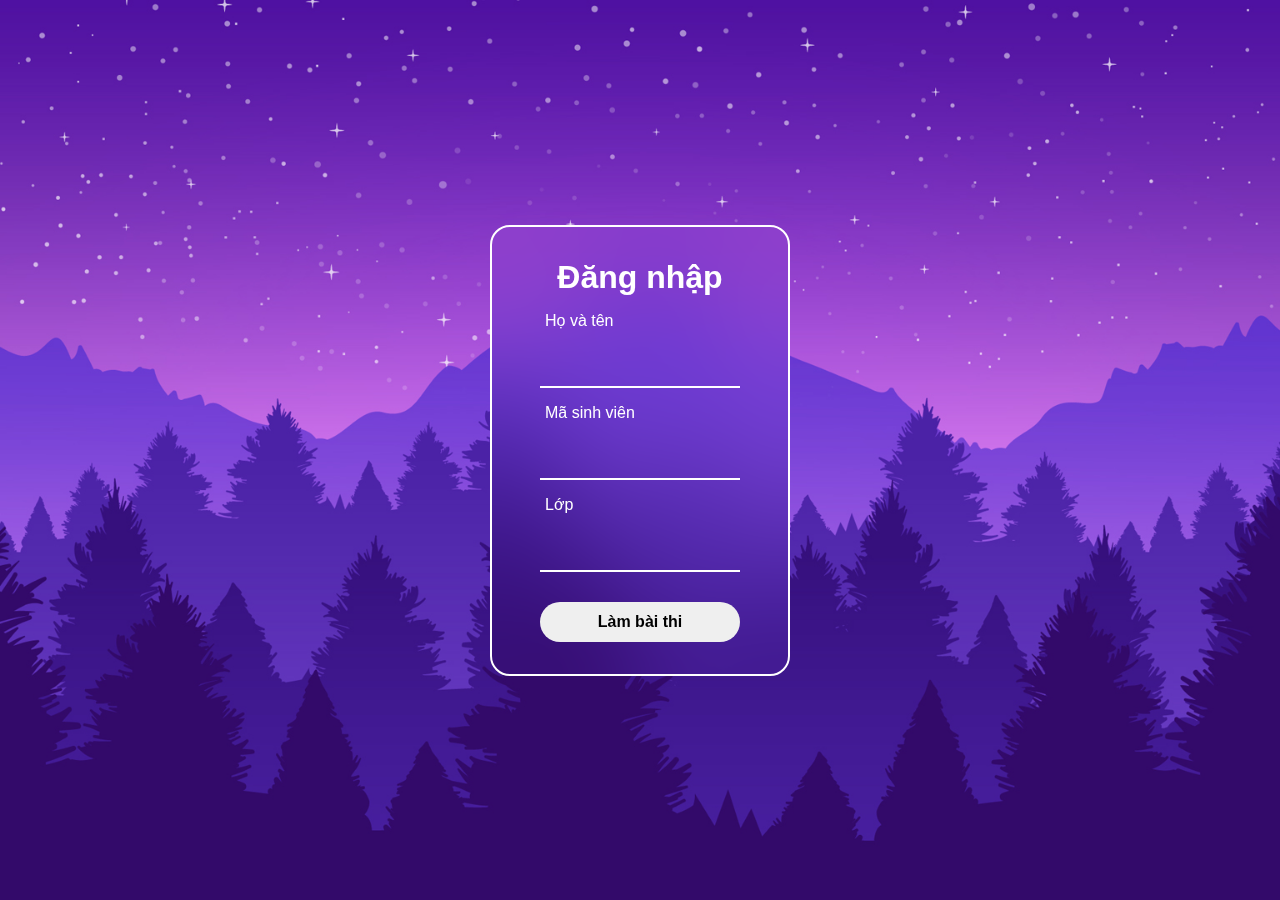
<file: index.html>
<!DOCTYPE html>
<html lang="en">
<head>
    <meta charset="UTF-8">
    <meta name="viewport" content="width=device-width, initial-scale=1.0">
    <title>Đăng nhập</title> 
    <link rel="stylesheet" href="style/login.css" />
</head>
<body> 
    <section>   
        <div id="form-login">
            <h1>Đăng nhập</h1>
        
            <div class="inputbox"> 
                <input type="text"  >
                <label for="Name">Họ và tên</label>
            </div>
            <div class="inputbox"> 
                <input type="text"  >
                <label for="ID">Mã sinh viên</label>
            </div> 
            <div class="inputbox"> 
                <input type="text"  >
                <label for="Class">Lớp</label>
            </div>  
            <button id="submit" onclick="handleSubmit()">Làm bài thi</button>
            <script>
                function handleSubmit() {
                    window.location.href = "https://quanthuythai.github.io/ThuchanhFrontEnd/test.html";
                }
            </script>
        </div>
    </section>
</body>
</html>
</file>
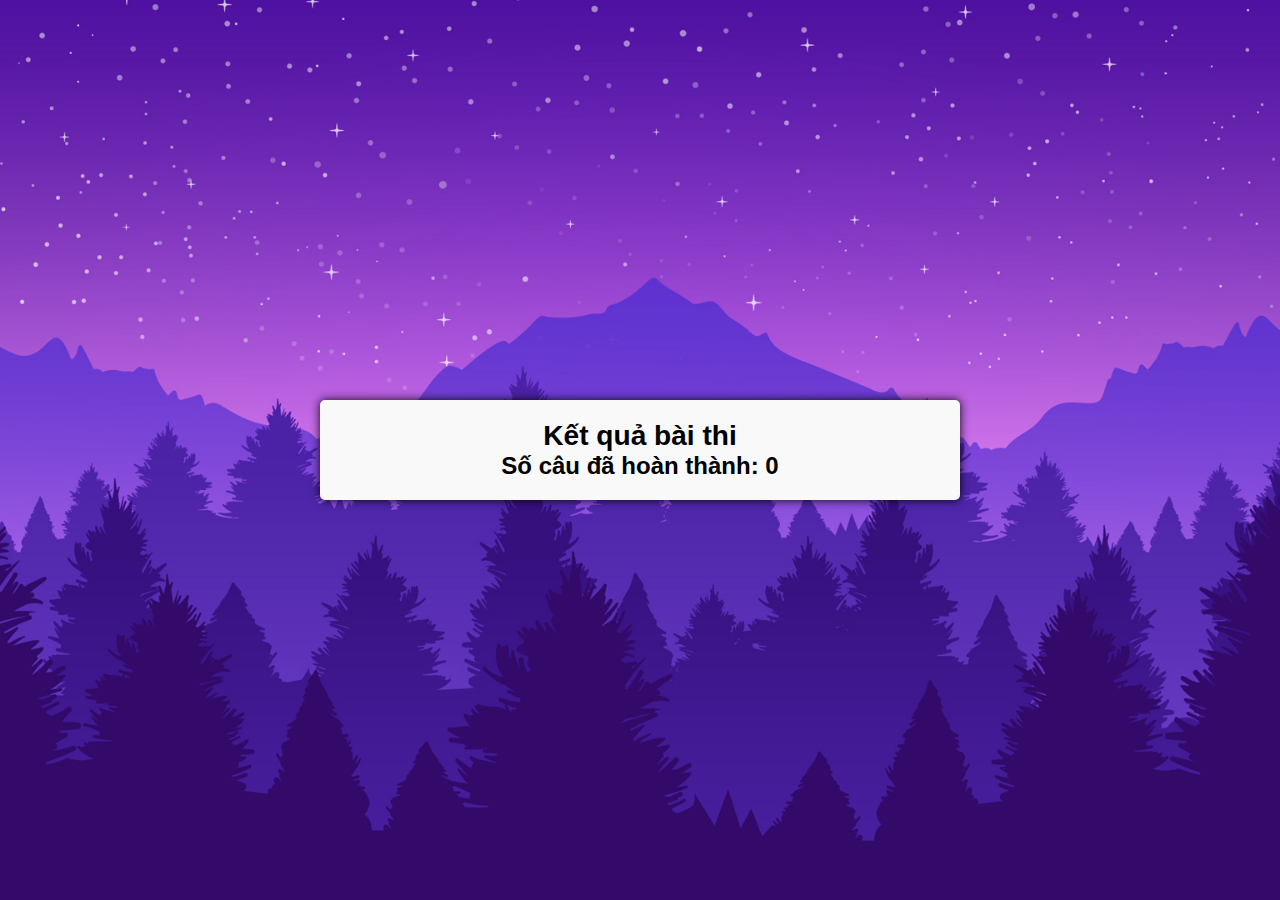
<file: result.html>
<!DOCTYPE html>
<html lang="en">
<head>
    <meta charset="UTF-8">
    <meta name="viewport" content="width=device-width, initial-scale=1.0">
    <title>Kết quả</title>
    <link rel="stylesheet" href="style/login.css" />
</head>
<body>
    <main>
        <h3>Kết quả bài thi</h3>
        <p>Số câu đã hoàn thành: <span id="completedCount">0</span></p>
    </main>
  <script> 
        if(localStorage.getItem('completedCount')) { 
            var completedCount = localStorage.getItem('completedCount'); 
            document.getElementById('completedCount').innerText = completedCount;
        }
    </script>
</body>
</html>
</file>
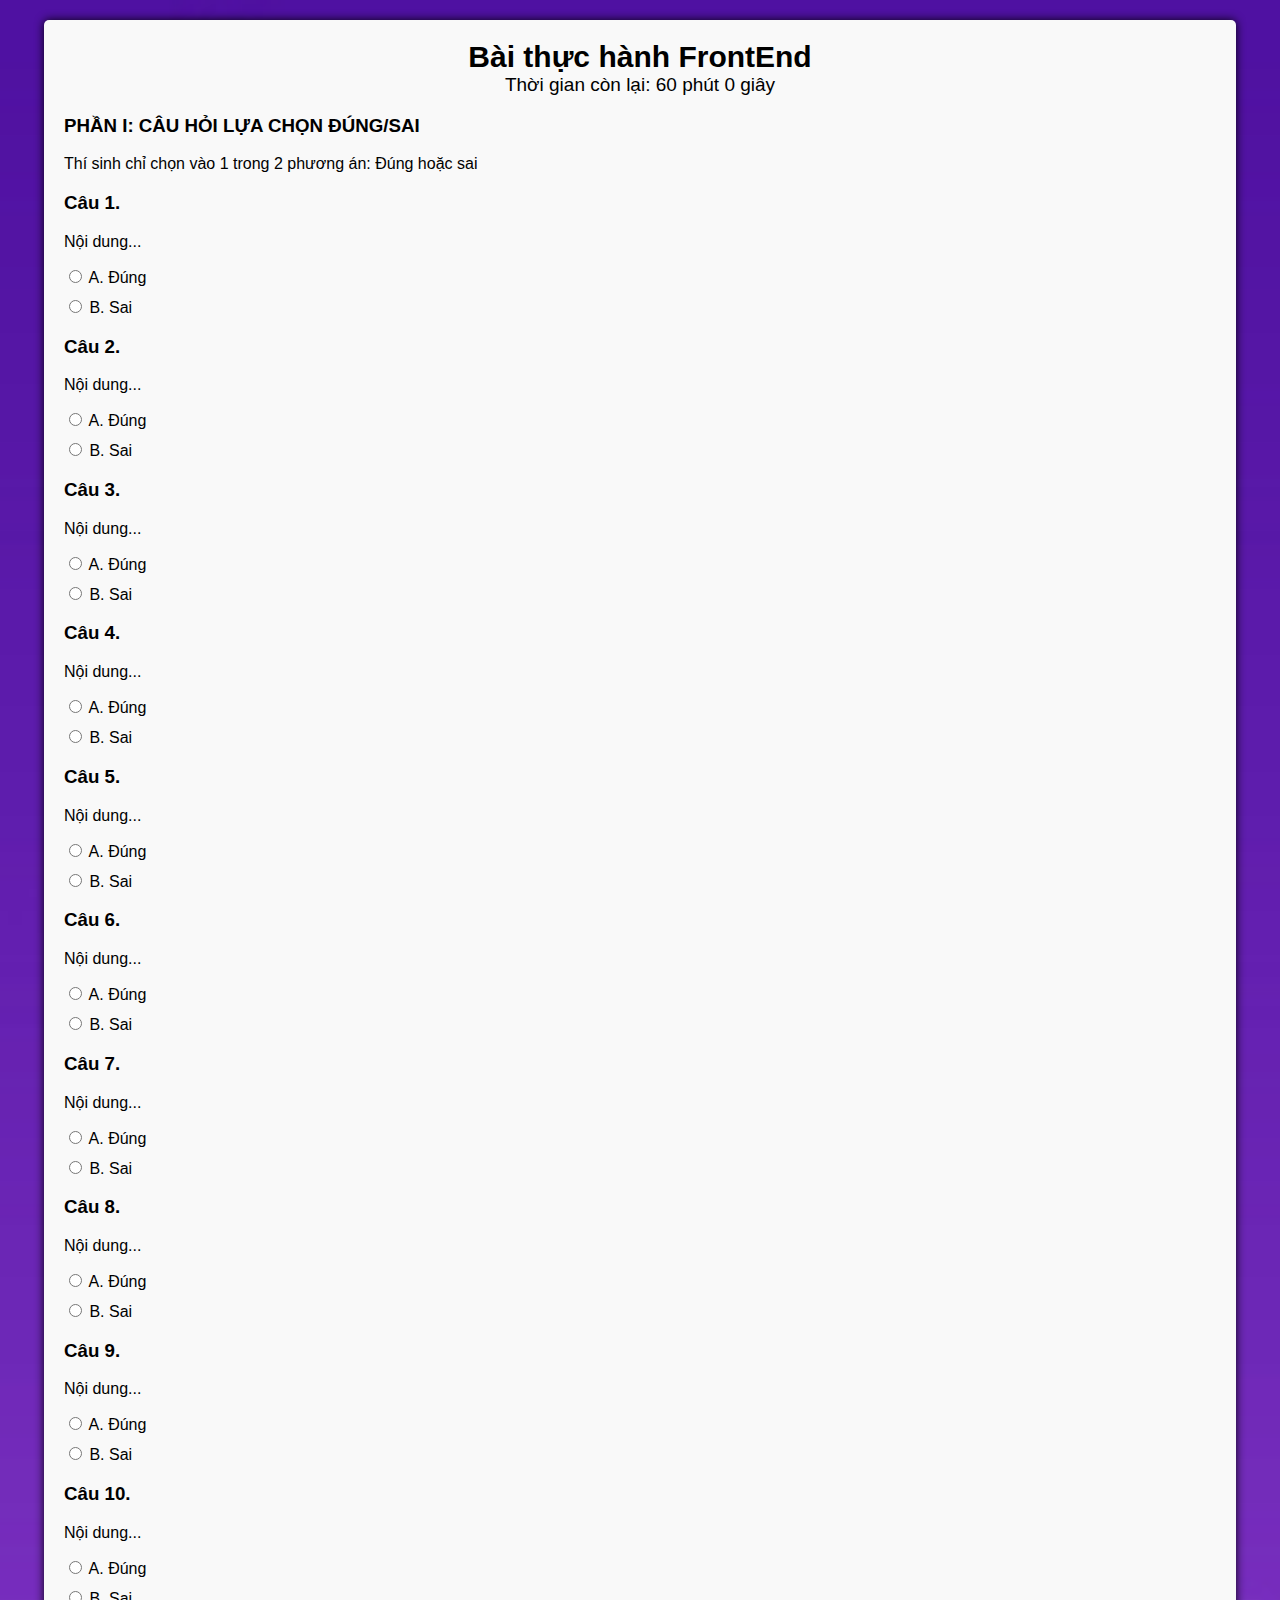
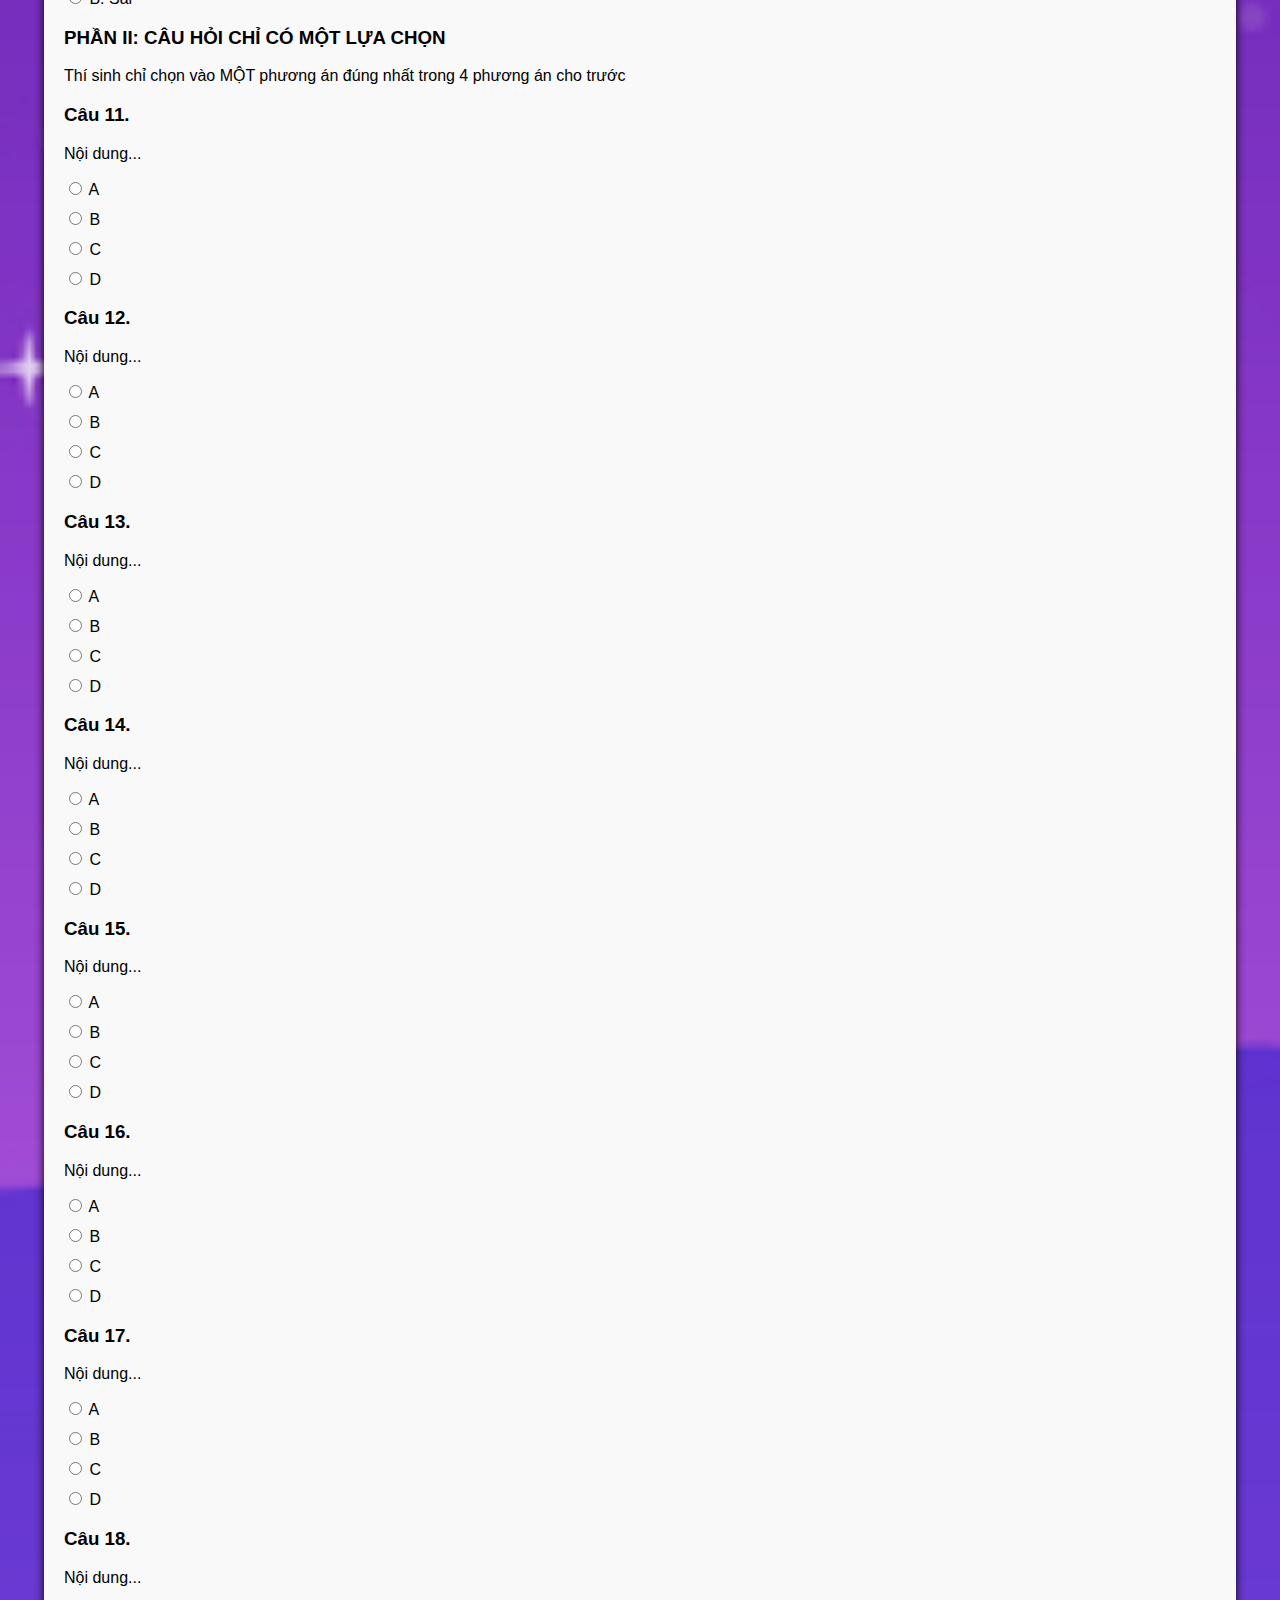
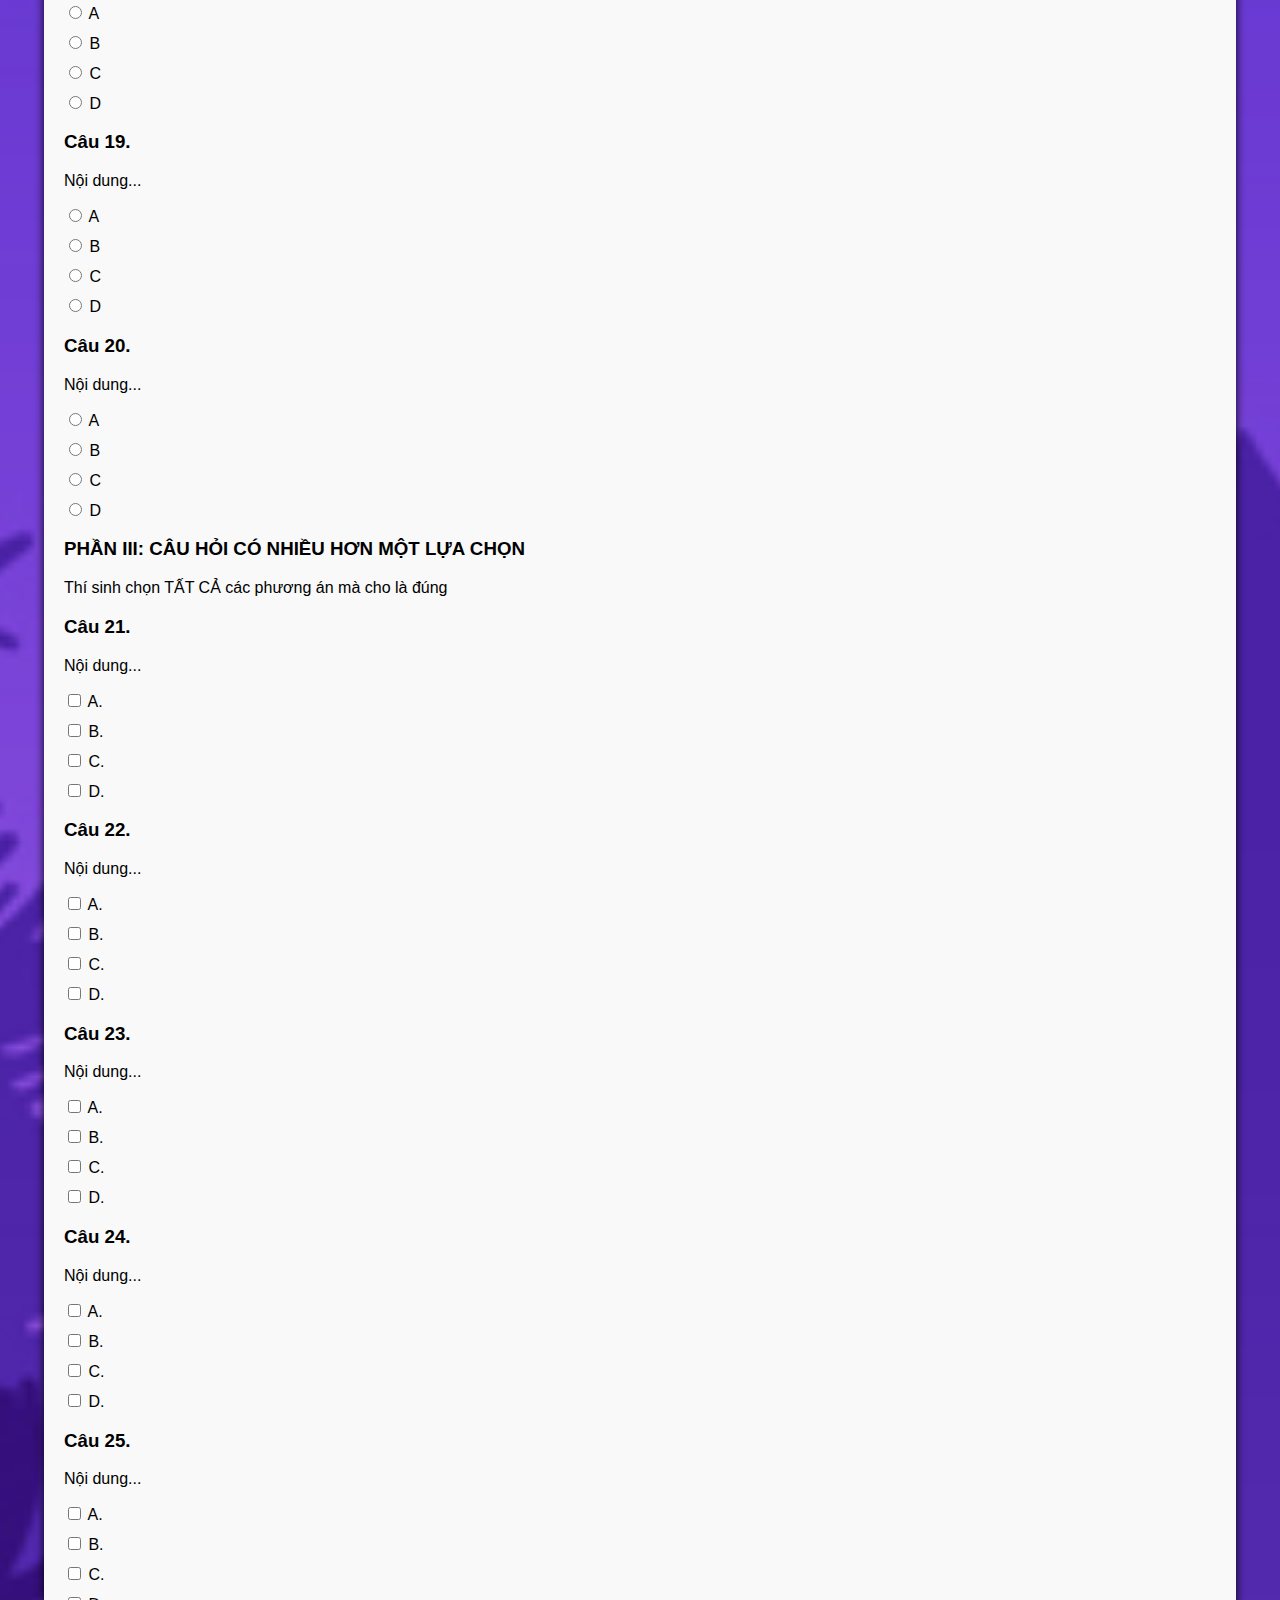
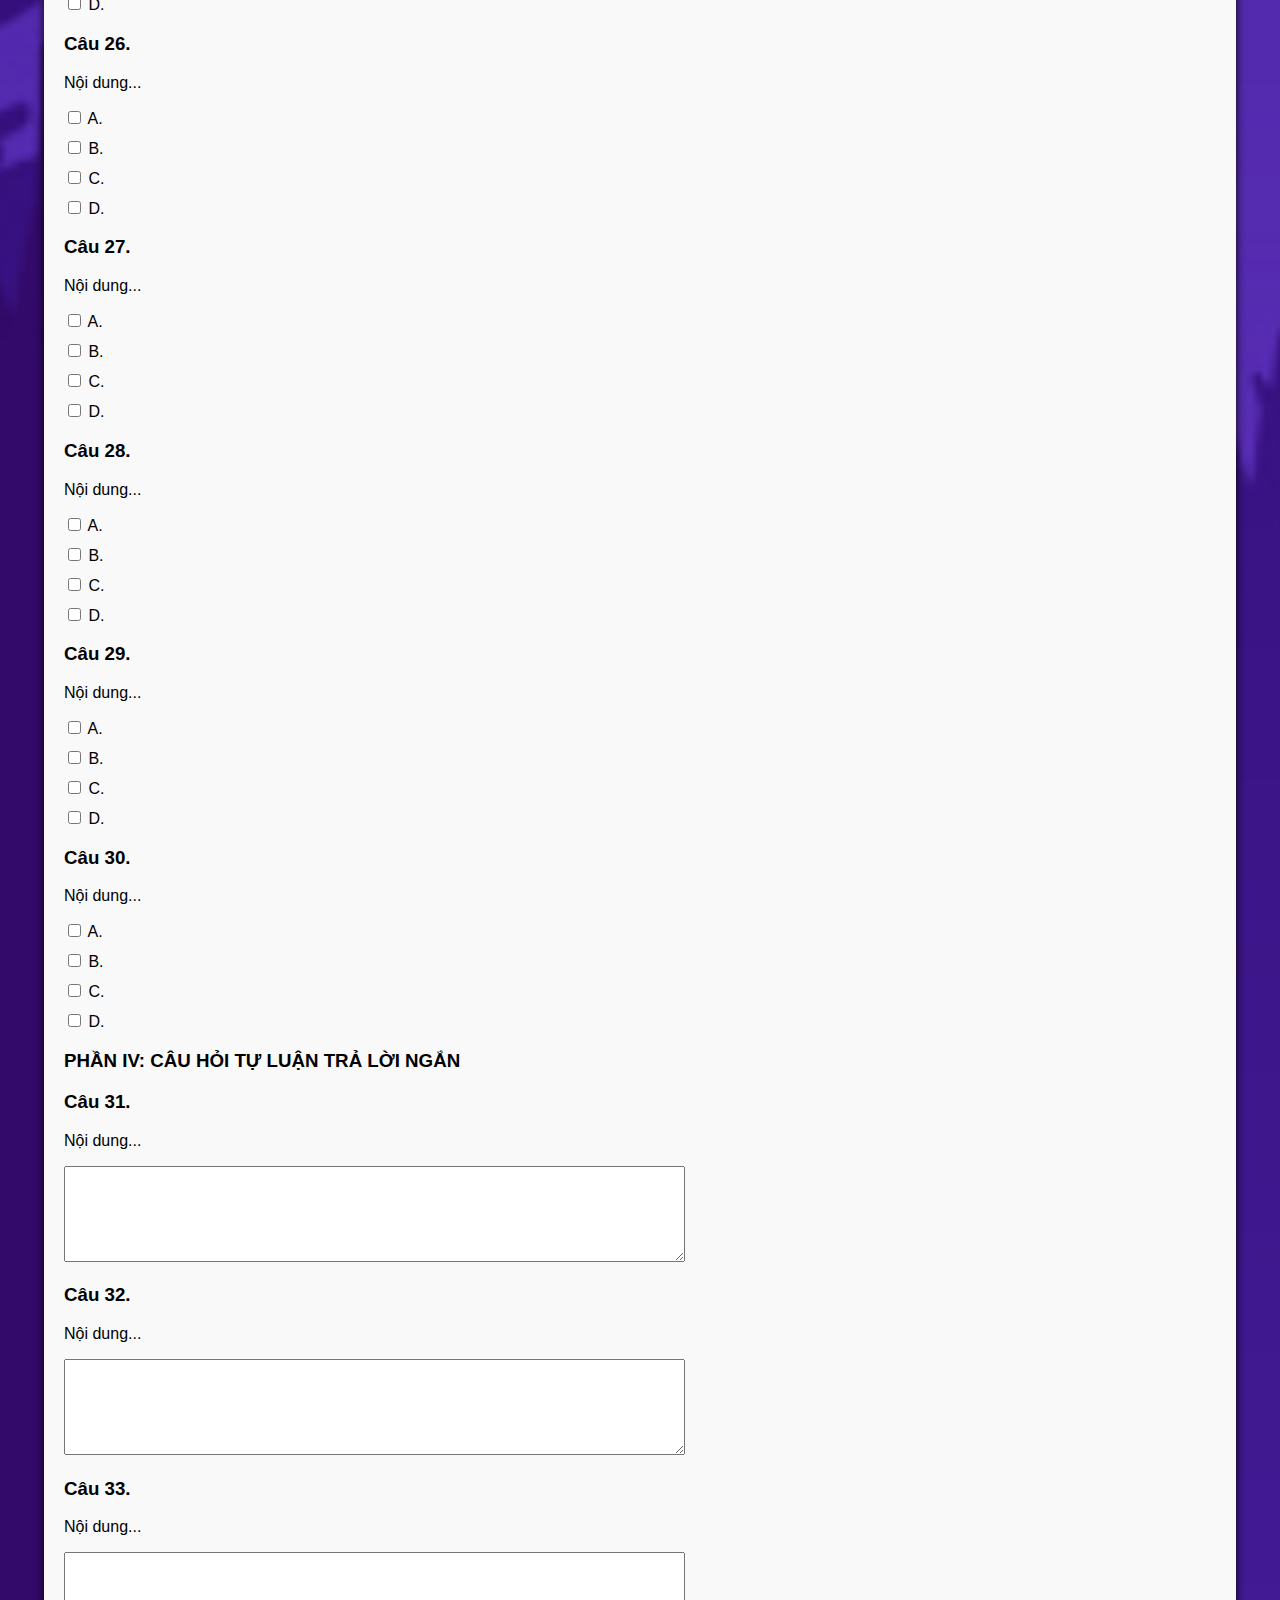
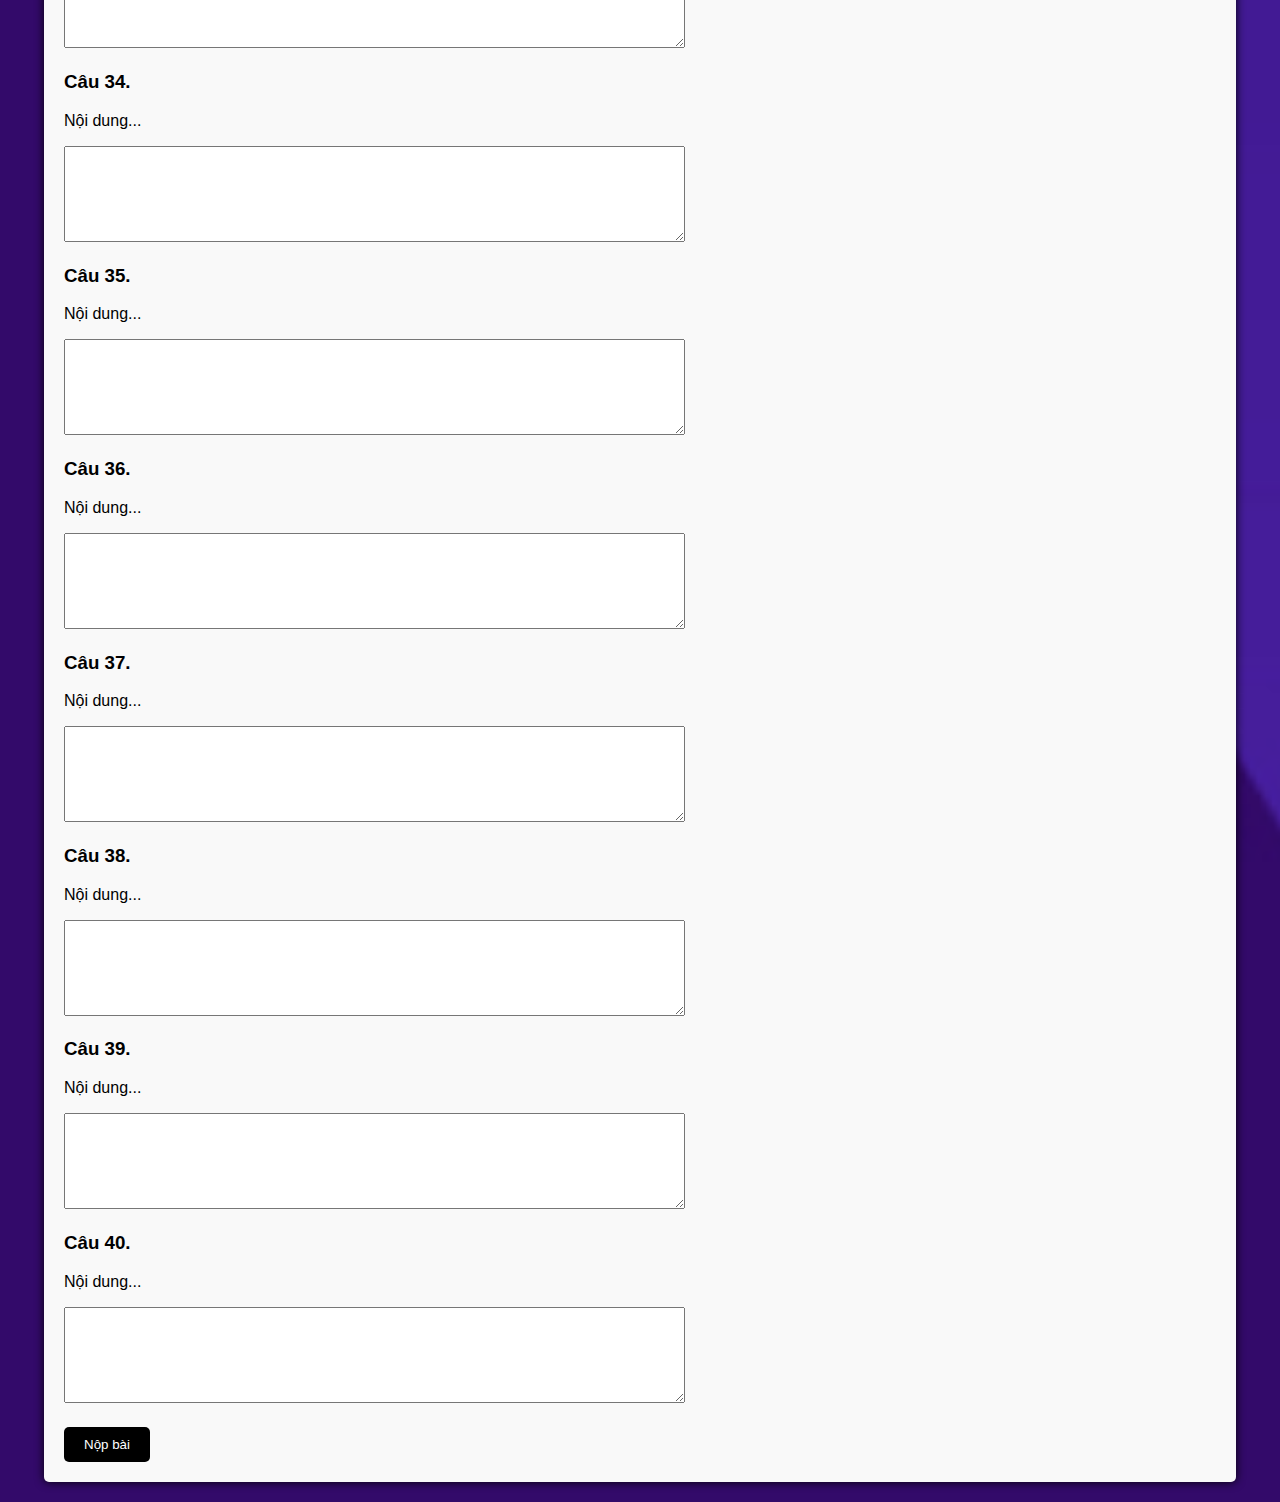
<file: test.html>
<!DOCTYPE html>
<html lang="en">
<head>
    <meta charset="UTF-8">
    <meta name="viewport" content="width=device-width, initial-scale=1.0">
    <title>Làm bài thi</title> 
    <link rel="stylesheet" href="style/test.css" />
</head>
<body>
    <main>
        <div class="main-content">
            <div class="title">Bài thực hành FrontEnd</div>
            <script> 
                var intervalId;
                var secondsRemaining = 3600;  
                window.onload = function() {
                    function updateCountdown() {
                        var minutes = Math.floor(secondsRemaining / 60);
                        var seconds = secondsRemaining % 60;
                        document.getElementById("countdown").innerText = "Thời gian còn lại: " + minutes + " phút " + seconds + " giây";
                        secondsRemaining--;
                        if (secondsRemaining < 0) {
                            clearInterval(intervalId);
                            document.getElementById("countdown").innerText = "Hết giờ!";
                            alert("Đã hết giờ làm bài, yêu cầu thí sinh nộp bài");
                            window.location.href = "welcome.html";
                        }
                    } 
                    updateCountdown();
                    var intervalId = setInterval(updateCountdown, 1000);
                };
            </script>
            <div id="countdown">Thời gian còn lại: 60 phút 00 giây</div>
            <div class="question">
                <h3>PHẦN I: CÂU HỎI LỰA CHỌN ĐÚNG/SAI</h3>
                <p>Thí sinh chỉ chọn vào 1 trong 2 phương án: Đúng hoặc sai</p>
                <h3>Câu 1.</h3>
                <p>Nội dung...</p>
                <ul class="options">
                    <li><input type="radio" name="option1" value="option1" onclick="done()"> A. Đúng</li>
                    <li><input type="radio" name="option1" value="option2" onclick="done()"> B. Sai</li>
                </ul>
                <h3>Câu 2.</h3>
                <p>Nội dung...</p>
                <ul class="options">
                    <li><input type="radio" name="option2" value="option1" onclick="done()"> A. Đúng</li>
                    <li><input type="radio" name="option2" value="option2" onclick="done()"> B. Sai</li>
                </ul>
                <h3>Câu 3.</h3>
                <p>Nội dung...</p>
                <ul class="options">
                    <li><input type="radio" name="option3" value="option1" onclick="done()"> A. Đúng</li>
                    <li><input type="radio" name="option3" value="option2" onclick="done()"> B. Sai</li>
                </ul>
                <h3>Câu 4.</h3>
                <p>Nội dung...</p>
                <ul class="options">
                    <li><input type="radio" name="option4" value="option1" onclick="done()"> A. Đúng</li>
                    <li><input type="radio" name="option4" value="option2" onclick="done()"> B. Sai</li>
                </ul>
                <h3>Câu 5.</h3>
                <p>Nội dung...</p>
                <ul class="options">
                    <li><input type="radio" name="option5" value="option1" onclick="done()"> A. Đúng</li>
                    <li><input type="radio" name="option5" value="option2" onclick="done()"> B. Sai</li>
                </ul>
                <h3>Câu 6.</h3>
                <p>Nội dung...</p>
                <ul class="options">
                    <li><input type="radio" name="option6" value="option1" onclick="done()"> A. Đúng</li>
                    <li><input type="radio" name="option6" value="option2" onclick="done()"> B. Sai</li>
                </ul>
                <h3>Câu 7.</h3>
                <p>Nội dung...</p>
                <ul class="options">
                    <li><input type="radio" name="option7" value="option1" onclick="done()"> A. Đúng</li>
                    <li><input type="radio" name="option7" value="option2" onclick="done()"> B. Sai</li>
                </ul>
                <h3>Câu 8.</h3>
                <p>Nội dung...</p>
                <ul class="options">
                    <li><input type="radio" name="option8" value="option1" onclick="done()"> A. Đúng</li>
                    <li><input type="radio" name="option8" value="option2" onclick="done()"> B. Sai</li>
                </ul>
                <h3>Câu 9.</h3>
                <p>Nội dung...</p>
                <ul class="options">
                    <li><input type="radio" name="option9" value="option1" onclick="done()"> A. Đúng</li>
                    <li><input type="radio" name="option9" value="option2" onclick="done()"> B. Sai</li>
                </ul>
                <h3>Câu 10.</h3>
                <p>Nội dung...</p>
                <ul class="options">
                    <li><input type="radio" name="option10" value="option1" onclick="done()"> A. Đúng</li>
                    <li><input type="radio" name="option10" value="option2" onclick="done()"> B. Sai</li>
                </ul>
                <h3>PHẦN II: CÂU HỎI CHỈ CÓ MỘT LỰA CHỌN</h3>
                <p>Thí sinh chỉ chọn vào MỘT phương án đúng nhất trong 4 phương án cho trước</p>
                <h3>Câu 11.</h3>
                <p>Nội dung...</p>
                <ul class="options">
                    <li><input type="radio" name="option11" value="option1" onclick="done()"> A</li>
                    <li><input type="radio" name="option11" value="option2" onclick="done()"> B</li>
                    <li><input type="radio" name="option11" value="option3" onclick="done()"> C</li>
                    <li><input type="radio" name="option11" value="option4" onclick="done()"> D</li>
                </ul>
                <h3>Câu 12.</h3>
                <p>Nội dung...</p>
                <ul class="options">
                    <li><input type="radio" name="option12" value="option1" onclick="done()"> A</li>
                    <li><input type="radio" name="option12" value="option2" onclick="done()"> B</li>
                    <li><input type="radio" name="option12" value="option3" onclick="done()"> C</li>
                    <li><input type="radio" name="option12" value="option4" onclick="done()"> D</li>
                </ul>
                <h3>Câu 13.</h3>
                <p>Nội dung...</p>
                <ul class="options">
                    <li><input type="radio" name="option13" value="option1" onclick="done()"> A</li>
                    <li><input type="radio" name="option13" value="option2" onclick="done()"> B</li>
                    <li><input type="radio" name="option13" value="option3" onclick="done()"> C</li>
                    <li><input type="radio" name="option13" value="option4" onclick="done()"> D</li>
                </ul>
                <h3>Câu 14.</h3>
                <p>Nội dung...</p>
                <ul class="options">
                    <li><input type="radio" name="option14" value="option1" onclick="done()"> A</li>
                    <li><input type="radio" name="option14" value="option2" onclick="done()"> B</li>
                    <li><input type="radio" name="option14" value="option3" onclick="done()"> C</li>
                    <li><input type="radio" name="option14" value="option4" onclick="done()"> D</li>
                </ul>
                <h3>Câu 15.</h3>
                <p>Nội dung...</p>
                <ul class="options">
                    <li><input type="radio" name="option15" value="option1" onclick="done()"> A</li>
                    <li><input type="radio" name="option15" value="option2" onclick="done()"> B</li>
                    <li><input type="radio" name="option15" value="option3" onclick="done()"> C</li>
                    <li><input type="radio" name="option15" value="option4" onclick="done()"> D</li>
                </ul>
                <h3>Câu 16.</h3>
                <p>Nội dung...</p>
                <ul class="options">
                    <li><input type="radio" name="option16" value="option1" onclick="done()"> A</li>
                    <li><input type="radio" name="option16" value="option2" onclick="done()"> B</li>
                    <li><input type="radio" name="option16" value="option3" onclick="done()"> C</li>
                    <li><input type="radio" name="option16" value="option4" onclick="done()"> D</li>
                </ul>
                <h3>Câu 17.</h3>
                <p>Nội dung...</p>
                <ul class="options">
                    <li><input type="radio" name="option17" value="option1" onclick="done()"> A</li>
                    <li><input type="radio" name="option17" value="option2" onclick="done()"> B</li>
                    <li><input type="radio" name="option17" value="option3" onclick="done()"> C</li>
                    <li><input type="radio" name="option17" value="option4" onclick="done()"> D</li>
                </ul>
                <h3>Câu 18.</h3>
                <p>Nội dung...</p>
                <ul class="options">
                    <li><input type="radio" name="option18" value="option1" onclick="done()"> A</li>
                    <li><input type="radio" name="option18" value="option2" onclick="done()"> B</li>
                    <li><input type="radio" name="option18" value="option3" onclick="done()"> C</li>
                    <li><input type="radio" name="option18" value="option4" onclick="done()"> D</li>
                </ul>
                <h3>Câu 19.</h3>
                <p>Nội dung...</p>
                <ul class="options">
                    <li><input type="radio" name="option19" value="option1" onclick="done()"> A</li>
                    <li><input type="radio" name="option19" value="option2" onclick="done()"> B</li>
                    <li><input type="radio" name="option19" value="option3" onclick="done()"> C</li>
                    <li><input type="radio" name="option19" value="option4" onclick="done()"> D</li>
                </ul>
                <h3>Câu 20.</h3>
                <p>Nội dung...</p>
                <ul class="options">
                    <li><input type="radio" name="option20" value="option1" onclick="done()"> A</li>
                    <li><input type="radio" name="option20" value="option2" onclick="done()"> B</li>
                    <li><input type="radio" name="option20" value="option3" onclick="done()"> C</li>
                    <li><input type="radio" name="option20" value="option4" onclick="done()"> D</li>
                </ul>
                <h3>PHẦN III: CÂU HỎI CÓ NHIỀU HƠN MỘT LỰA CHỌN</h3>
                <p>Thí sinh chọn TẤT CẢ các phương án mà cho là đúng </p>
                <h3>Câu 21.</h3>
                <p>Nội dung...</p>
                <ul class="options">
                    <li><input type="checkbox" name="option21" value="option1" onclick="done()"> A. </li>
                    <li><input type="checkbox" name="option21" value="option2" onclick="done()"> B. </li>
                    <li><input type="checkbox" name="option21" value="option3" onclick="done()"> C. </li>
                    <li><input type="checkbox" name="option21" value="option4" onclick="done()"> D. </li>
                </ul>
                <h3>Câu 22.</h3>
                <p>Nội dung...</p>
                <ul class="options">
                    <li><input type="checkbox" name="option22" value="option1" onclick="done()"> A. </li>
                    <li><input type="checkbox" name="option22" value="option2" onclick="done()"> B. </li>
                    <li><input type="checkbox" name="option22" value="option3" onclick="done()"> C. </li>
                    <li><input type="checkbox" name="option22" value="option4" onclick="done()"> D. </li>
                </ul>
                <h3>Câu 23.</h3>
                <p>Nội dung...</p>
                <ul class="options">
                    <li><input type="checkbox" name="option23" value="option1" onclick="done()"> A. </li>
                    <li><input type="checkbox" name="option23" value="option2" onclick="done()"> B. </li>
                    <li><input type="checkbox" name="option23" value="option3" onclick="done()"> C. </li>
                    <li><input type="checkbox" name="option23" value="option4" onclick="done()"> D. </li>
                </ul>
                <h3>Câu 24.</h3>
                <p>Nội dung...</p>
                <ul class="options">
                    <li><input type="checkbox" name="option24" value="option1" onclick="done()"> A. </li>
                    <li><input type="checkbox" name="option24" value="option2" onclick="done()"> B. </li>
                    <li><input type="checkbox" name="option24" value="option3" onclick="done()"> C. </li>
                    <li><input type="checkbox" name="option24" value="option4" onclick="done()"> D. </li>
                </ul>
                <h3>Câu 25.</h3>
                <p>Nội dung...</p>
                <ul class="options">
                    <li><input type="checkbox" name="option25" value="option1" onclick="done()"> A. </li>
                    <li><input type="checkbox" name="option25" value="option2" onclick="done()"> B. </li>
                    <li><input type="checkbox" name="option25" value="option3" onclick="done()"> C. </li>
                    <li><input type="checkbox" name="option25" value="option4" onclick="done()"> D. </li>
                </ul>
                <h3>Câu 26.</h3>
                <p>Nội dung...</p>
                <ul class="options">
                    <li><input type="checkbox" name="option26" value="option1" onclick="done()"> A. </li>
                    <li><input type="checkbox" name="option26" value="option2" onclick="done()"> B. </li>
                    <li><input type="checkbox" name="option26" value="option3" onclick="done()"> C. </li>
                    <li><input type="checkbox" name="option26" value="option4" onclick="done()"> D. </li>
                </ul>
                <h3>Câu 27.</h3>
                <p>Nội dung...</p>
                <ul class="options">
                    <li><input type="checkbox" name="option27" value="option1" onclick="done()"> A. </li>
                    <li><input type="checkbox" name="option27" value="option2" onclick="done()"> B. </li>
                    <li><input type="checkbox" name="option27" value="option3" onclick="done()"> C. </li>
                    <li><input type="checkbox" name="option27" value="option4" onclick="done()"> D. </li>
                </ul>
                <h3>Câu 28.</h3>
                <p>Nội dung...</p>
                <ul class="options">
                    <li><input type="checkbox" name="option28" value="option1" onclick="done()"> A. </li>
                    <li><input type="checkbox" name="option28" value="option2" onclick="done()"> B. </li>
                    <li><input type="checkbox" name="option28" value="option3" onclick="done()"> C. </li>
                    <li><input type="checkbox" name="option28" value="option4" onclick="done()"> D. </li>
                </ul>
                <h3>Câu 29.</h3>
                <p>Nội dung...</p>
                <ul class="options">
                    <li><input type="checkbox" name="option29" value="option1" onclick="done()"> A. </li>
                    <li><input type="checkbox" name="option29" value="option2" onclick="done()"> B. </li>
                    <li><input type="checkbox" name="option29" value="option3" onclick="done()"> C. </li>
                    <li><input type="checkbox" name="option29" value="option4" onclick="done()"> D. </li>
                </ul>
                <h3>Câu 30.</h3>
                <p>Nội dung...</p>
                <ul class="options">
                    <li><input type="checkbox" name="option30" value="option1" onclick="done()"> A. </li>
                    <li><input type="checkbox" name="option30" value="option2" onclick="done()"> B. </li>
                    <li><input type="checkbox" name="option30" value="option3" onclick="done()"> C. </li>
                    <li><input type="checkbox" name="option30" value="option4" onclick="done()"> D. </li>
                </ul>
                <h3>PHẦN IV: CÂU HỎI TỰ LUẬN TRẢ LỜI NGẮN</h3> 
                <h3>Câu 31.</h3>
                <p>Nội dung...</p>
                <textarea name="essayAnswer1" rows="6" cols="75" onclick="done()"></textarea>
                <h3>Câu 32.</h3>
                <p>Nội dung...</p>
                <textarea name="essayAnswer2" rows="6" cols="75" onclick="done()"></textarea>
                <h3>Câu 33.</h3>
                <p>Nội dung...</p>
                <textarea name="essayAnswer3" rows="6" cols="75" onclick="done()"></textarea>
                <h3>Câu 34.</h3>
                <p>Nội dung...</p>
                <textarea name="essayAnswer4" rows="6" cols="75" onclick="done()"></textarea>
                <h3>Câu 35.</h3>
                <p>Nội dung...</p>
                <textarea name="essayAnswer5" rows="6" cols="75" onclick="done()"></textarea>
                <h3>Câu 36.</h3>
                <p>Nội dung...</p>
                <textarea name="essayAnswer6" rows="6" cols="75" onclick="done()"></textarea>
                <h3>Câu 37.</h3>
                <p>Nội dung...</p>
                <textarea name="essayAnswer7" rows="6" cols="75" onclick="done()"></textarea>
                <h3>Câu 38.</h3>
                <p>Nội dung...</p>
                <textarea name="essayAnswer8" rows="6" cols="75" onclick="done()"></textarea>
                <h3>Câu 39.</h3>
                <p>Nội dung...</p>
                <textarea name="essayAnswer9" rows="6" cols="75" onclick="done()"></textarea>
                <h3>Câu 40.</h3>
                <p>Nội dung...</p>
                <textarea name="essayAnswer10" rows="6" cols="75" onclick="done()"></textarea>
            </div>
            <button class="submit-btn" onclick="handleSubmit()">Nộp bài</button>
            <script>
                var completedCount = 0;   
                function handleSubmit() {
                    var confirmation = confirm("Bạn có chắc chắn muốn nộp bài?");
                    if (confirmation) {
                        clearInterval(intervalId);  
                        alert("Nộp bài thành công"); 
                        localStorage.setItem('completedCount', completedCount); 
                        window.location.href = "result.html";
                    }
                } 
                function done() {
                    completedCount++;  
                }
            </script>
        </div>
    </main>
</body>
</html>
</file>
<file: style/login.css>
*{
    margin: 0;
    padding: 0;
    box-sizing: border-box;
    font-family: 'poppins', sans-serif;

}
body{
    display: flex;
    align-items: center;
    justify-content: center;
    min-height: 100vh;
    background-image: url(../img/img.jpg);
    background-repeat: no-repeat;
    background-position: center;
    background-size: cover;
}
main{  
    width: 50%;
    margin: 20px auto;
    padding: 20px;
    background-color: #f9f9f9;
    border-radius: 5px;
    box-shadow: 0 0 10px rgba(0, 0, 0, 0.932);
    text-align: center;
    font-size: 24px;
    font-weight: bold;
    margin-block: 10px;
}
section{ 
    position: relative;
    max-width: 400px;
    backdrop-filter: blur(55px);
    border: 2px solid white;
    border-radius: 20px;
    background-color: transparent;
    display: flex;
    padding: 2rem 3rem;
    justify-content: center ;
    align-items: center;
}
h1{
    font-size: 2rem;
    color: white;
    text-align: center;
}
.inputbox{
    position: relative;
    margin: 30px 0px;
    max-width: 310px;
    border-bottom: 2px solid white;
}
.inputbox label{
    position: absolute;
    top: 50%;
    left: 5px;
    transform: translateY(-50%);
    color: white;
    font-size: 1rem;
    pointer-events: none;
    transition: all 0.5s ease-in-out;
}
input:focus ~ label, input:valid ~ label{
    top: -5px
}
.inputbox input{
    width: 200px;
    height: 60px;
    background: transparent;
    border: none;
    outline: none;
    font-size: 1rem;
    padding: 0 35px 0 5px;
    color: white
}
.inputbox ion-icon{
    position: absolute;
    right: 8px;
    font-size: 1.2rem;
    color: white;
    top: 20px;
}
.forget{
    margin:  35px 0;
    font-size: 0.85rem;
    color: white;
    display: flex;
    justify-content: space-between;
}
.forget label{
    display: flex;
    align-items: center;
}
.forget label input{
    margin-right: 3px;
}
.forget a{
    color: white;
    text-decoration: none;
    font-weight: 600;
}
.forget a:hover{
    text-decoration: underline;
}
#submit{
    width: 100%;
    height: 40px;
    border-radius: 40px;

    border: none;
    outline: none;
    cursor: pointer;
    font-size: 1rem;
    font-weight: 600;
    transition: all 0.4s ease;
}
button:hover{
    background-color: rgb(255,255,255,0.5);
}
.register{
    font-size: 0.9rem;
    color: white;
    text-align: center;
    margin: 25px 0 10px;
}
.register p a{
    text-decoration: none;
    color: white;
    font-weight: 600;
}
.register p a:hover{
    text-decoration: underline;
}
</file>
<file: style/test.css>
body {
    margin: 0;
    padding: 0;
    background-image: url(../img/img.jpg);
    background-repeat: no-repeat;
    background-position: center;
    background-size: cover;
    color: #000;  
    font-family: 'poppins', sans-serif;
}  
.content {
    flex-grow: 1;  
}
main {
    max-width: 90%;
    margin: 20px auto;
    padding: 20px;
    background-color: #f9f9f9;
    border-radius: 5px;
    box-shadow: 0 0 10px rgba(0, 0, 0, 0.932);
}
.question {
    margin-bottom: 20px;
}
.options {
    list-style: none;
    padding: 0;
    margin: 0;
}
.options li {
    margin-bottom: 10px;
}
.submit-btn {
    padding: 10px 20px;
    border-radius: 5px;
    border: none;
    background-color: #000;
    color: #fff;
    cursor: pointer;
}
#countdown {
    text-align: center;  
    font-size: 19px;  
}
.title {
    font-size: 30px;
    font-weight: bold;
    color: rgb(0, 0, 0);
    text-align: center;
}
.end{
    font-size: 16px;
    font-weight: bold;
    color: black;
    text-align: center;
}
</file>
